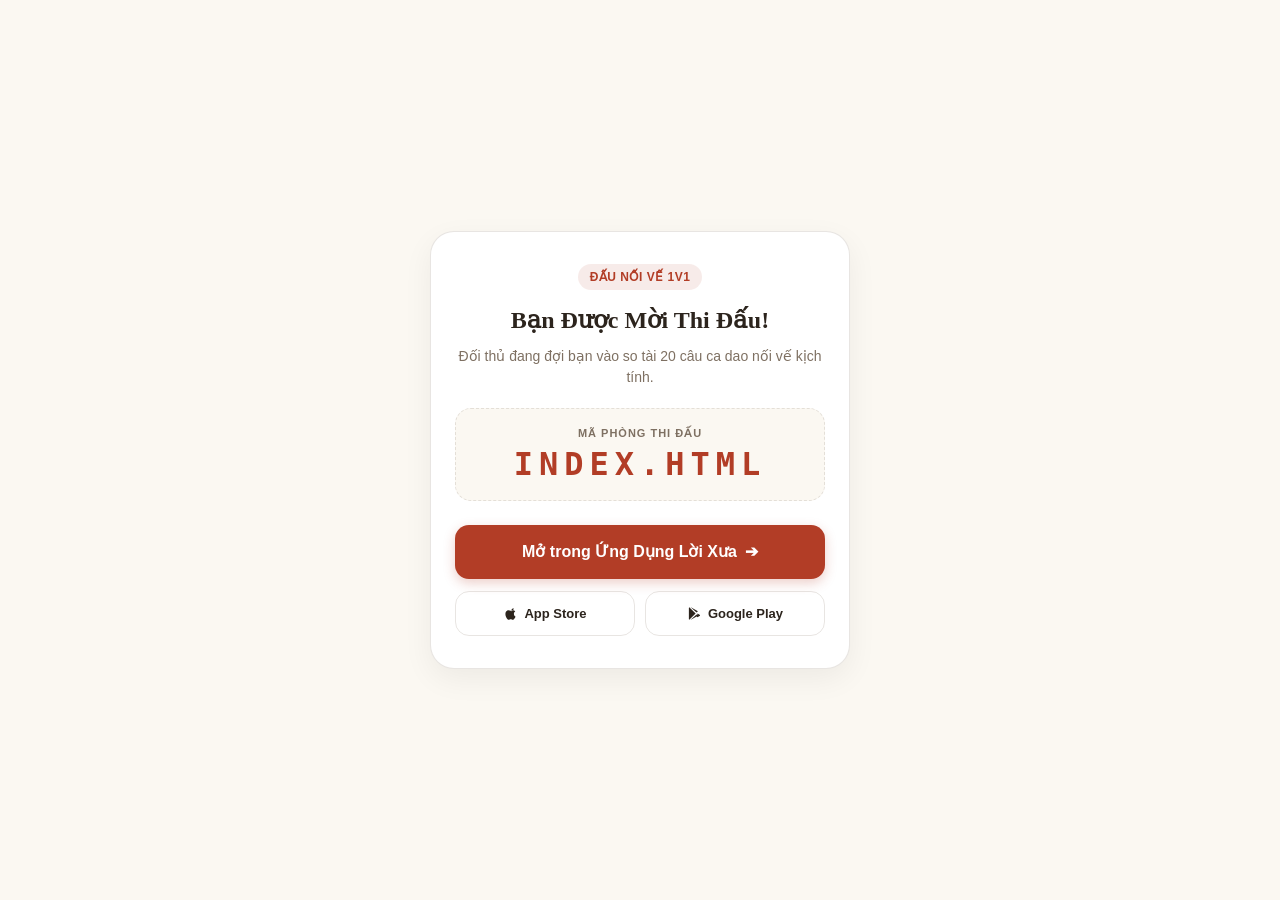
<file: d/index.html>
<!doctype html>
<html lang="vi">
<head>
  <meta charset="utf-8">
  <meta name="viewport" content="width=device-width, initial-scale=1">
  <meta name="apple-itunes-app" content="app-id=6820905528">
  <title>Đấu nối vế 1v1 — Lời Xưa</title>
  <style>
    :root {
      color-scheme: light dark;
      --bg: #FBF8F2;
      --card-bg: #FFFFFF;
      --fg: #2C241D;
      --muted: #7E7062;
      --accent: #B23D26;
      --accent-hover: #962F1B;
      --border: rgba(126, 112, 98, 0.18);
    }
    @media (prefers-color-scheme: dark) {
      :root {
        --bg: #1A1612;
        --card-bg: #241F1A;
        --fg: #F5EFE6;
        --muted: #A99B8B;
        --accent: #DE644D;
        --accent-hover: #E87A65;
        --border: rgba(245, 239, 230, 0.15);
      }
    }
    body {
      margin: 0;
      min-height: 100vh;
      display: grid;
      place-items: center;
      background: var(--bg);
      color: var(--fg);
      font: 16px/1.5 -apple-system, BlinkMacSystemFont, "Segoe UI", Roboto, sans-serif;
      text-align: center;
      padding: 24px 16px;
      box-sizing: border-box;
    }
    main {
      max-width: 420px;
      width: 100%;
      background: var(--card-bg);
      border: 1px solid var(--border);
      border-radius: 24px;
      padding: 32px 24px;
      box-shadow: 0 10px 30px rgba(0,0,0,0.06);
      box-sizing: border-box;
    }
    .badge {
      display: inline-block;
      font-size: 12px;
      font-weight: 700;
      color: var(--accent);
      background: rgba(178, 61, 38, 0.1);
      padding: 4px 12px;
      border-radius: 20px;
      margin-bottom: 12px;
      text-transform: uppercase;
      letter-spacing: 0.5px;
    }
    h1 {
      font-size: 24px;
      font-weight: 700;
      margin: 0 0 8px;
      font-family: serif;
    }
    p {
      color: var(--muted);
      margin: 0 0 20px;
      font-size: 14px;
    }
    .code-box {
      background: var(--bg);
      border: 1px dashed var(--border);
      border-radius: 16px;
      padding: 16px;
      margin-bottom: 24px;
    }
    .code-label {
      font-size: 11px;
      text-transform: uppercase;
      font-weight: 700;
      color: var(--muted);
      letter-spacing: 1px;
      margin-bottom: 4px;
    }
    .code {
      font: 700 32px/1.2 ui-monospace, Menlo, Monaco, monospace;
      letter-spacing: 6px;
      color: var(--accent);
    }
    .actions {
      display: flex;
      flex-direction: column;
      gap: 12px;
    }
    a.button-primary {
      display: flex;
      align-items: center;
      justify-content: center;
      gap: 8px;
      padding: 15px 20px;
      border-radius: 14px;
      background: var(--accent);
      color: #fff;
      text-decoration: none;
      font-weight: 700;
      font-size: 16px;
      box-shadow: 0 4px 12px rgba(178, 61, 38, 0.25);
      transition: background 0.2s;
    }
    a.button-primary:hover {
      background: var(--accent-hover);
    }
    a.button-secondary {
      display: flex;
      align-items: center;
      justify-content: center;
      padding: 12px 14px;
      border-radius: 14px;
      background: transparent;
      color: var(--fg);
      text-decoration: none;
      font-weight: 600;
      font-size: 13px;
      border: 1px solid var(--border);
      transition: background 0.15s;
    }
    a.button-secondary:hover {
      background: rgba(126, 112, 98, 0.08);
    }
    .store-grid {
      display: grid;
      grid-template-columns: 1fr 1fr;
      gap: 10px;
    }
    .hint {
      margin-top: 18px;
      font-size: 12px;
      color: var(--muted);
    }
  </style>
</head>
<body>
  <main>
    <div class="badge">Đấu Nối Vế 1v1</div>
    <h1>Bạn Được Mời Thi Đấu!</h1>
    <p>Đối thủ đang đợi bạn vào so tài 20 câu ca dao nối vế kịch tính.</p>

    <div class="code-box">
      <div class="code-label">Mã phòng thi đấu</div>
      <div class="code" id="code">------</div>
    </div>

    <div class="actions">
      <a class="button-primary" id="openAppBtn" href="cadao://action/duel">
        <span>Mở trong Ứng Dụng Lời Xưa</span>
        <span>➔</span>
      </a>
      <div class="store-grid">
        <a class="button-secondary" href="https://apps.apple.com/app/apple-store/id6820905528?pt=128454365&amp;ct=duel&amp;mt=8" target="_blank" rel="noopener noreferrer">
          <svg width="15" height="15" viewBox="0 0 24 24" fill="currentColor" style="vertical-align: -2px; margin-right: 6px;">
            <path d="M18.71 19.5c-.83 1.24-1.71 2.45-3.05 2.47-1.34.03-1.77-.79-3.29-.79-1.53 0-2 .77-3.27.82-1.31.05-2.3-1.32-3.14-2.53C4.25 17 2.94 12.45 4.7 9.39c.87-1.52 2.43-2.48 4.12-2.51 1.28-.02 2.5.87 3.29.87.78 0 2.26-1.07 3.81-.91.65.03 2.47.26 3.64 1.98-.09.06-2.17 1.28-2.15 3.81.03 3.02 2.65 4.03 2.68 4.04-.03.07-.42 1.44-1.38 2.83M15.97 6.85c.67-.82 1.13-1.96 1-3.1-.98.04-2.16.66-2.86 1.48-.61.71-1.15 1.87-.99 2.98 1.1.08 2.21-.57 2.85-1.36z"/>
          </svg>
          App Store
        </a>
        <a class="button-secondary" href="https://tmkstudio.io.vn/loixua-android" target="_blank" rel="noopener noreferrer">
          <svg width="15" height="15" viewBox="0 0 24 24" fill="currentColor" style="vertical-align: -2px; margin-right: 6px;">
            <path d="M3.609 1.814L13.792 12 3.61 22.186a1.94 1.94 0 0 1-.61-1.39V3.204c0-.528.22-1.01.609-1.39zm11.604 11.607l2.258 2.258-12.01 6.863 9.752-9.121zm0-2.842L5.461 1.458l12.01 6.863-2.258 2.258zm1.421 1.421l3.524 2.014c.951.543.951 1.428 0 1.972l-3.524 2.014-2.259-2.259 2.259-2.141z"/>
          </svg>
          Google Play
        </a>
      </div>
    </div>

    <div class="hint" id="autoRedirectHint">
      Đang tự động chuyển hướng vào ứng dụng...
    </div>
  </main>

  <script>
    // Extract room code from path (/d/<CODE>) or query (?code=<CODE>)
    // Challenge codes (C1_<seed>_..._<dataset>_<checksum>) contain "_" and the dataset version's dots
    // and must stay as written; only 6-character room codes are upper-cased.
    var pathMatch = location.pathname.match(/\/d\/([A-Za-z0-9_.-]+)\/?$/);
    var searchParams = new URLSearchParams(location.search);
    var rawCode = (pathMatch ? pathMatch[1] : (searchParams.get("code") || "")).trim();
    var code = rawCode.indexOf("_") >= 0 ? rawCode : rawCode.toUpperCase();

    if (code.length >= 6) {
      document.getElementById("code").textContent = code;
      var deeplink = "cadao://action/duel?code=" + encodeURIComponent(code);
      document.getElementById("openAppBtn").href = deeplink;

      // Try automatic launch on iOS/iPadOS or Android
      if (/iPhone|iPad|iPod/i.test(navigator.userAgent) || /Android/i.test(navigator.userAgent)) {
        setTimeout(function() {
          window.location.href = deeplink;
        }, 300);
      } else {
        document.getElementById("autoRedirectHint").style.display = "none";
      }
    } else {
      document.getElementById("code").textContent = "KHÔNG HỢP LỆ";
      document.getElementById("autoRedirectHint").style.display = "none";
    }
  </script>
</body>
</html>
</file>
